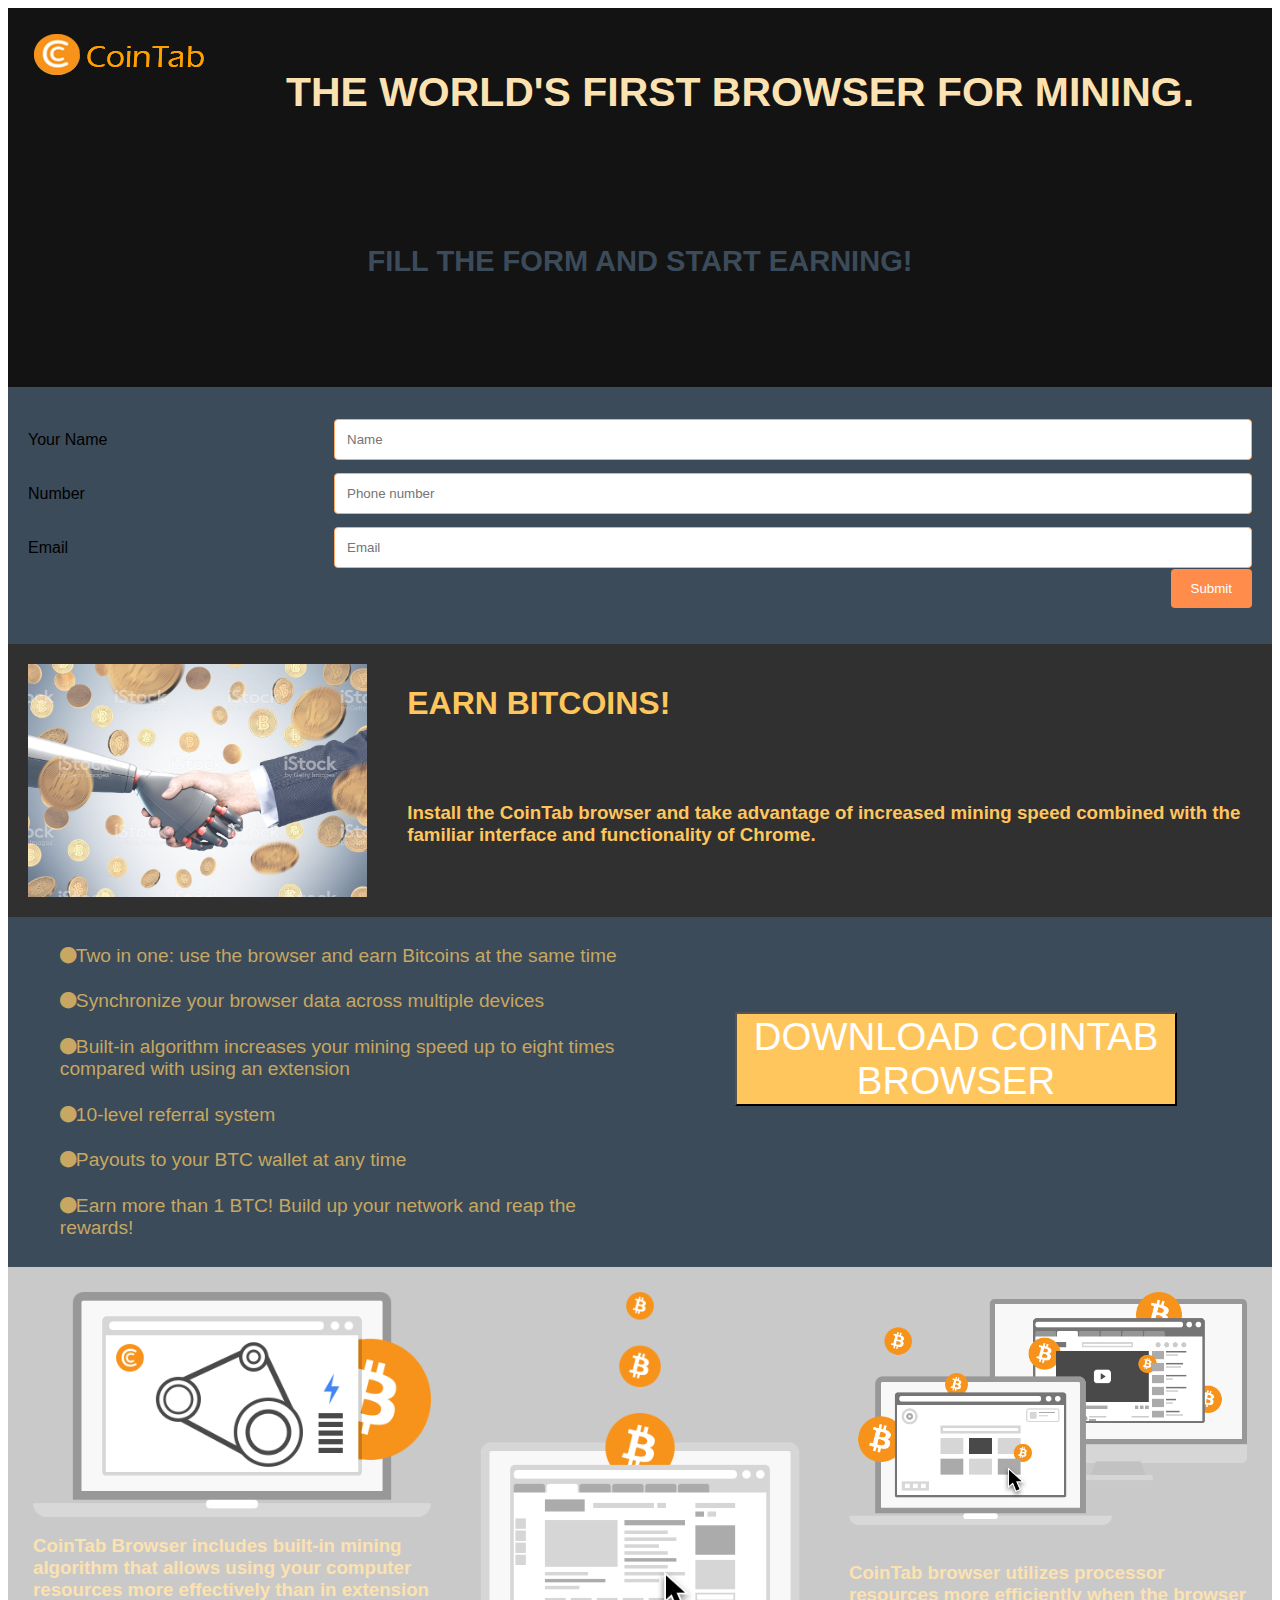
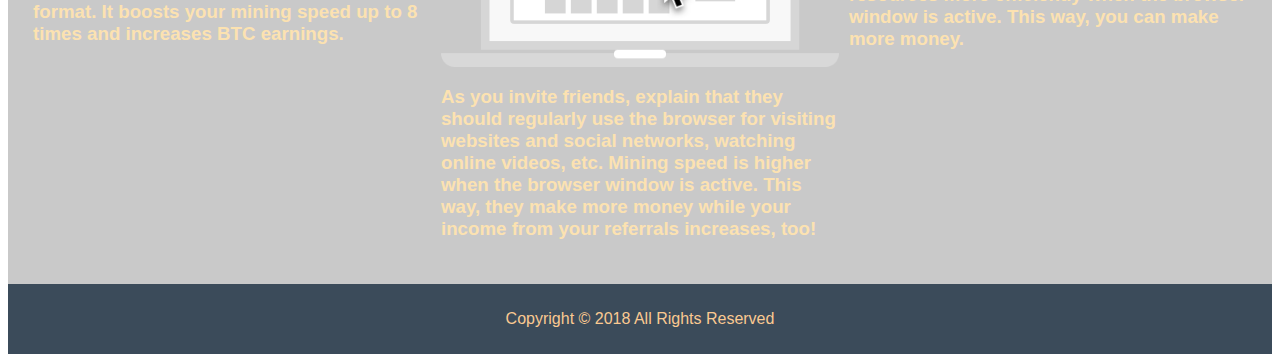
<file: zad1/index.html>
<html>
<head>
    <meta charset="utf-8">
    <meta name="viewport" content="width=device-width, initial-scale=1">
    <link rel="stylesheet" type="text/css" href="style.css">
    <link rel="stylesheet" href="https://cdnjs.cloudflare.com/ajax/libs/font-awesome/4.7.0/css/font-awesome.min.css">
</head>

<body>
<header>
    <img src="naslov.png" alt="naslov" style="float:left">
<h3>THE WORLD'S FIRST BROWSER FOR MINING.</h3>
<br/>
<h5 style="color:#3B4B5A">FILL THE FORM AND START EARNING!</h5><br/>

</header>
<div class="forma">
        <form action="/action_page.php">
          <div class="row">
            <div class="col-25">
              <label for="fname">Your Name</label>
            </div>
            <div class="col-75">
              <input type="text" id="fname" name="firstname" placeholder="Name">
            </div>
          </div>
          <div class="row">
            <div class="col-25">
              <label for="lname">Number</label>
            </div>
            <div class="col-75">
              <input type="text" id="lname" name="br" placeholder="Phone number">
            </div>
          </div>
          <div class="row">
                <div class="col-25">
                  <label for="email">Email</label>
                </div>
                <div class="col-75">
                  <input type="text" id="lname" name="mejl" placeholder="Email">
                </div>
              </div>
          
         
          <div class="row">
            <input type="submit" value="Submit">
          </div>
        </form>
      </div>
     <section>
           <a href="https://www.youtube.com/watch?v=vBBWbMaAkt4"> <img src="861209034-1024x1024.jpg" class="snimak"></a>
            </iframe>
     <h1 class="osnimku"> EARN BITCOINS!</h1>
     <h3 class="osnimku">Install the CoinTab browser and take advantage of increased mining speed combined with the familiar interface and functionality of Chrome.

        </h3>
     </section>

     <div class="button">
       <div class="column">
       <ul>
         <li><i class="fa fa-circle"></i>Two in one: use the browser and earn Bitcoins at the same time</li>
         <li><i class="fa fa-circle"></i>Synchronize your browser data across multiple devices</li>
         <li><i class="fa fa-circle"></i>Built-in algorithm increases your mining speed up to eight times compared with using an extension</li>
        <li><i class="fa fa-circle"></i>10-level referral system</li>
        <li><i class="fa fa-circle"></i>Payouts to your BTC wallet at any time</li>
        <li><i class="fa fa-circle"></i>Earn more than 1 BTC! Build up your network and reap the rewards!</li>
        </ul></div>
        <div class="column">
      <button type="button" id="download"><a href="https://get.cryptobrowser.site/get/CryptoTabBrowserx86.exe">DOWNLOAD COINTAB BROWSER</a></button>
     </div>
    </div>

<div class="prednosti">
        <div class="red">
                <div class="kolona">
                  <img src="why-icon-4@2x.png"  style="width:100%">
                  <h3>CoinTab Browser includes built-in mining algorithm that allows using your computer resources more effectively than in extension format. It boosts your mining speed up to 8 times and increases BTC earnings.</h3>
                </div>
                <div class="kolona">
                  <img src="AAWW.png"  style="width:100%">
                  <h3>As you invite friends, explain that they should regularly use the browser for visiting websites and social networks, watching online videos, etc. Mining speed is higher when the browser window is active. This way, they make more money while your income from your referrals increases, too!</h3>
                </div>
                <div class="kolona">
                  <img src="RRRR.png"  style="width:100%">
                  <h3>CoinTab browser utilizes processor resources more efficiently when the browser window is active. This way, you can make more money.</h3>
                </div>
              </div>
</div>
<footer>
        <p>Copyright © 2018 All Rights Reserved</p>
      </footer>
</body>



</html>
</file>
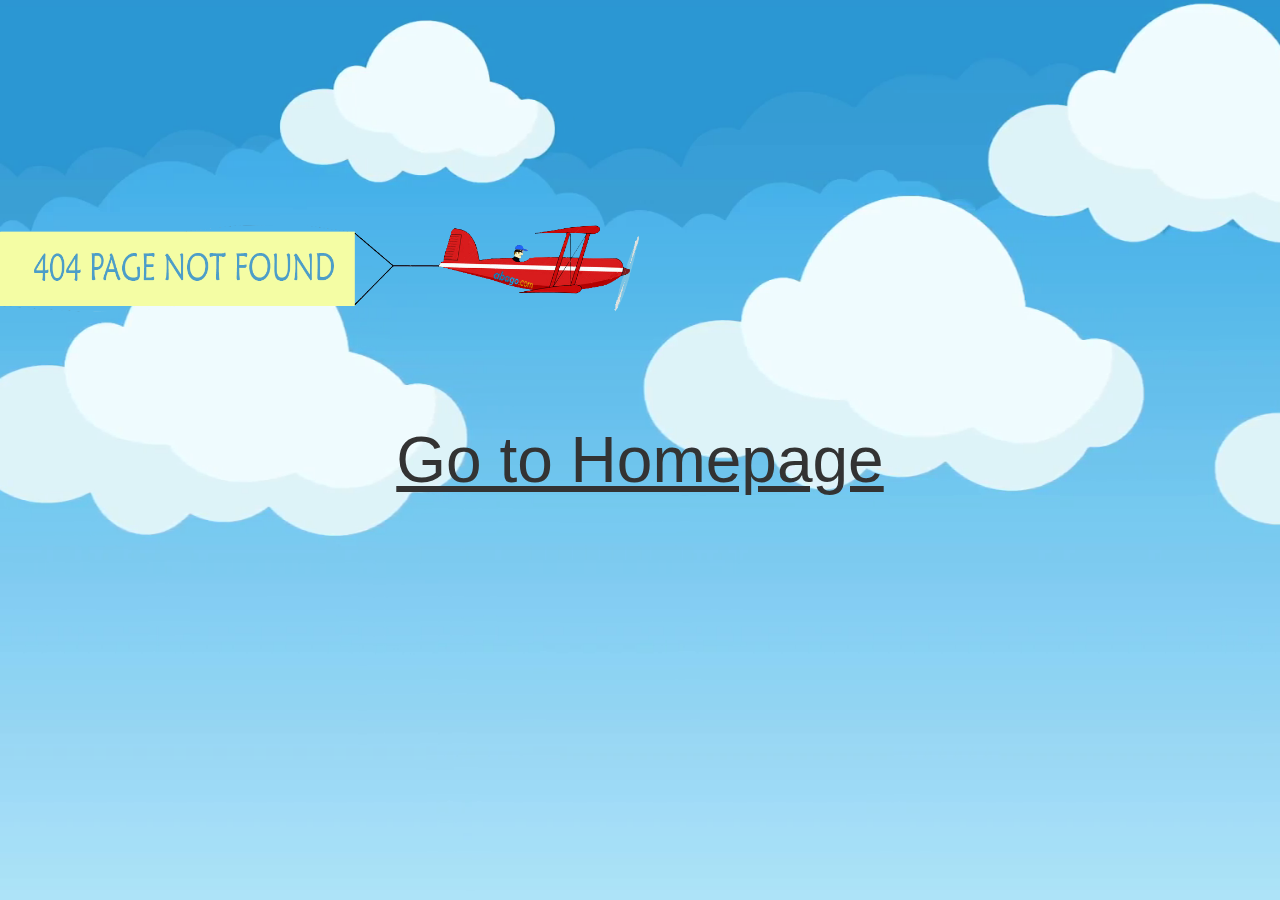
<file: zad3/index.html>
<html>
<head>
    <meta charset="UTF-8">
    <meta name="viewport" content="width=device-width, initial-scale=1.0">
<link rel="stylesheet" type="text/css" href="style.css">
<link rel="stylesheet" href="https://www.w3schools.com/w3css/4/w3.css">



</head>
<body>

<div>
<img class="avion" src="prva.png">
<h1 class="homepage"><a href="https://abago.com/flights">Go to Homepage</a></h1>
</div>



</body>




</html>
</file>
<file: zad1/style.css>
* {
    box-sizing: border-box;
}
body {
    font-family: Arial, Helvetica, sans-serif;
}
header {
    background-color: rgb(19, 19, 19);
    padding: 20px;
    text-align: center;
    font-size: 35px;
    color: #C7A761;
    
}

.button{
    display: flex;
    flex-direction: row;
    background-color: #3B4B5A;
}
.column{
    max-width: 50%;
    flex: 50%;
}
#download{
    background-color: #ffc65d;
    width: 70%;
    margin: 15%;
}
#download a{
    text-decoration: none;
    color: white;
    font-size: 3vw;
}
.column ul li{
    list-style-type: none;
    color: #C7A761;
    padding: 2%;
    font-size: 1.5vw;
}

@media (max-width: 800px)
{
    .button{
        flex-direction: column;
        height: 60%;
    }
    .column{
        max-width: 100%;
        flex: 100%;
    }
    .column ul li{
        font-size: 2.7vw;
    }
    #download{
        margin: 15%;
    }
    #download a{
        font-size: 4vw;
    }
}
@media (max-width: 500px) {
    header {
        width: 100%;
        height: auto;
    }
}
.forma{
    background-color:#3B4B5A;
    padding: 20px;
    


}
input[type=text], select, textarea {
    width: 100%;
    padding: 12px;
    border: 1px solid rgb(255, 169, 99);
    border-radius: 4px;
    resize: vertical;
}
label {
    padding: 12px 12px 12px 0;
    display: inline-block;
}
input[type=submit] {
    background-color: rgb(255, 140, 74);
    color: white;
    padding: 12px 20px;
    border: none;
    border-radius: 4px;
    cursor: pointer;
    float: right;
}
input[type=submit]:hover {
    background-color: #ffc65d;
}
.col-25 {
    float: left;
    width: 25%;
    margin-top: 12px;
}

.col-75 {
    float: left;
    width: 75%;
    margin-top: 12px;
}


.row:after {
    content: "";
    display: table;
    clear: both;
}

@media screen and (max-width: 600px) {
    .col-25, .col-75, input[type=submit] {
        width: 100%;
        margin-top: 0;
    }
}
.snimak{


    float: left;
    width: 30%;
    
    
    padding: 20px;
}
.osnimku {
    float: left;
    padding: 20px;
    width: 70%;
 
    color: #ffc65d;

}
section{
    background-color: #303030
}
section:after {
    content: "";
    display: table;
    clear: both;
}
@media (max-width: 600px) {
    .snimak,.osnimku {
        width: 100%;
        height: auto;
    }
}
.prednosti{
background-color: rgb(201, 201, 201);
padding:20px;



}
.kolona {
    float: left;
    width: 33.33%;
    padding: 5px;
  }
  
  /* Clear floats after image containers */
  .red::after {
    content: "";
    clear: both;
    display: table;
  }
h3{
    color: #fce2b1;
}
footer {
    background-color:#3B4B5A;;
    padding: 10px;
    text-align: center;
    color:  #fac991;
}
@media (max-width: 500px) {
    footer {
        width: 100%;
        height: auto;
    }
}
</file>
<file: zad3/style.css>
body{
    background:url("pozadina.png");
    height: 100%;
    background-position: center;
    background-repeat: no-repeat;
    background-size: cover;
    max-width: 100%;
}
div{
    width: 100%;
    height: 100%;
    position: fixed;
    overflow-x: hidden;
}
.avion{
display: block;
width: 50%;
height: auto;

top:25%;
    position:absolute;
    -webkit-animation: let1 8s;
    -webkit-animation-fill-mode: forwards;

    
}
@-webkit-keyframes let1{
    0% { left: -400px;}
    
    100%{ left: 130%; opacity: 0%;}


}
.homepage{
font-size: 5vw;
height: 100%;
  width: 100%;
  display: flex;
  position: absolute;
  align-items: center;
  justify-content: center;
  -webkit-animation: tekst 10s;
  color:rgb(51, 51, 51);
  -webkit-animation-fill-mode: forwards;
}

@-webkit-keyframes tekst{
from{opacity: 0;}
to{opacity:1;}

}

@media only screen and (max-width: 800px)
{
    .homepage
    {
        font-size: 8vw;
    }
    .avion
    {
        width: 80%;
        height: auto;
    }
    .anim
    {
        max-width: 100%;
        overflow-x: hidden;
        display: block;
    }
}
</file>
